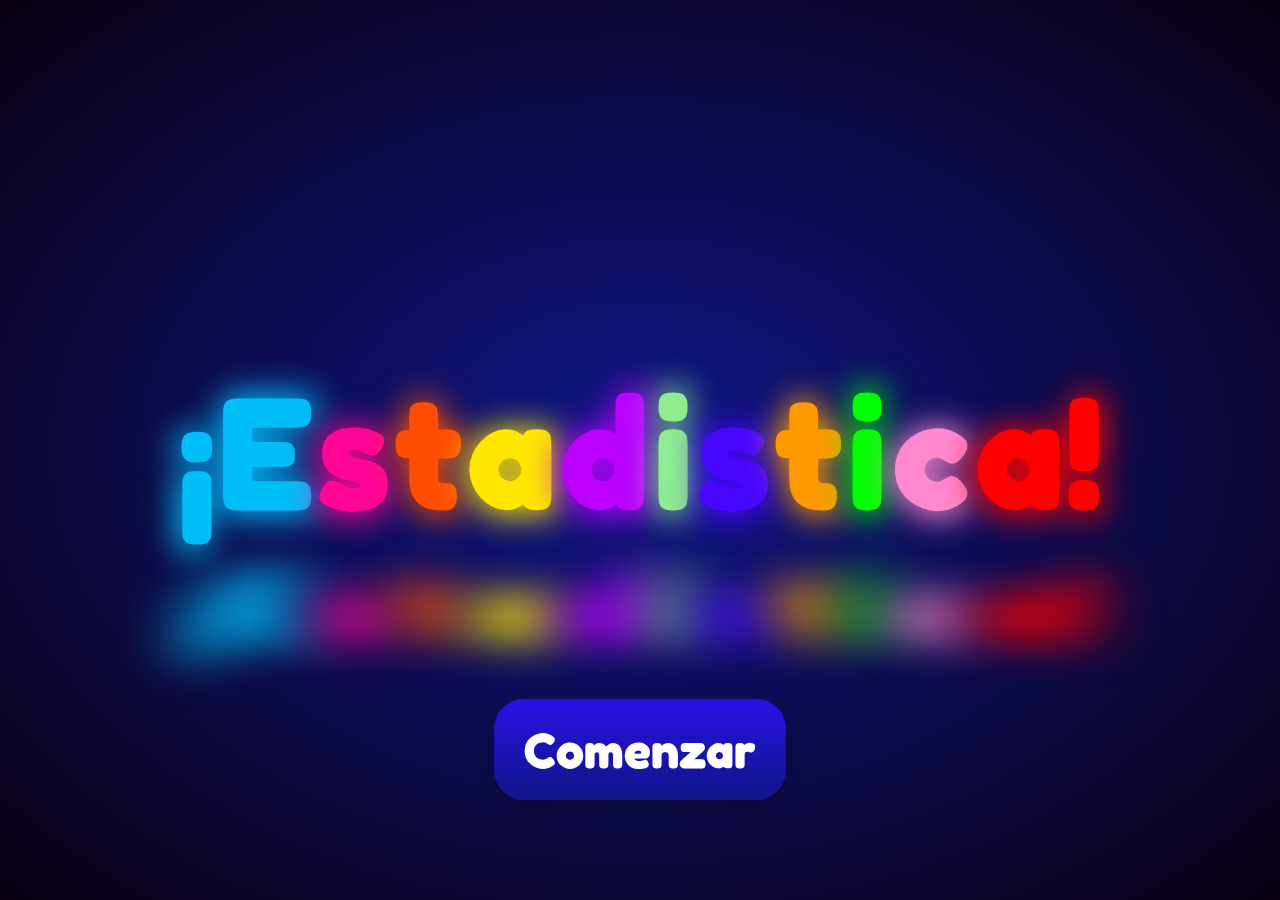
<file: index.html>
<!DOCTYPE html>
<html lang="en">
  <head>
    <meta charset="UTF-8" />
    <meta name="viewport" content="width=device-width, initial-scale=1.0" />
    <title>Estadistica</title>
    <link rel="stylesheet" href="Titulo.css" />
  </head>
  <body>
    <a href="Estadistica-menu.html" class="enlace-menu">Comenzar</a>
    <div class="container">
      <span style="--l: '¡E';">¡E</span>
      <span style="--l: 's';">s</span>
      <span style="--l: 't';">t</span>
      <span style="--l: 'a';">a</span>
      <span style="--l: 'd';">d</span>
      <span style="--l: 'i';">i</span>
      <span style="--l: 's';">s</span>
      <span style="--l: 't';">t</span>
      <span style="--l: 'i';">i</span>
      <span style="--l: 'c';">c</span>
      <span style="--l: 'a!';">a!</span>
    </div>
  </body>
</html>
</file>
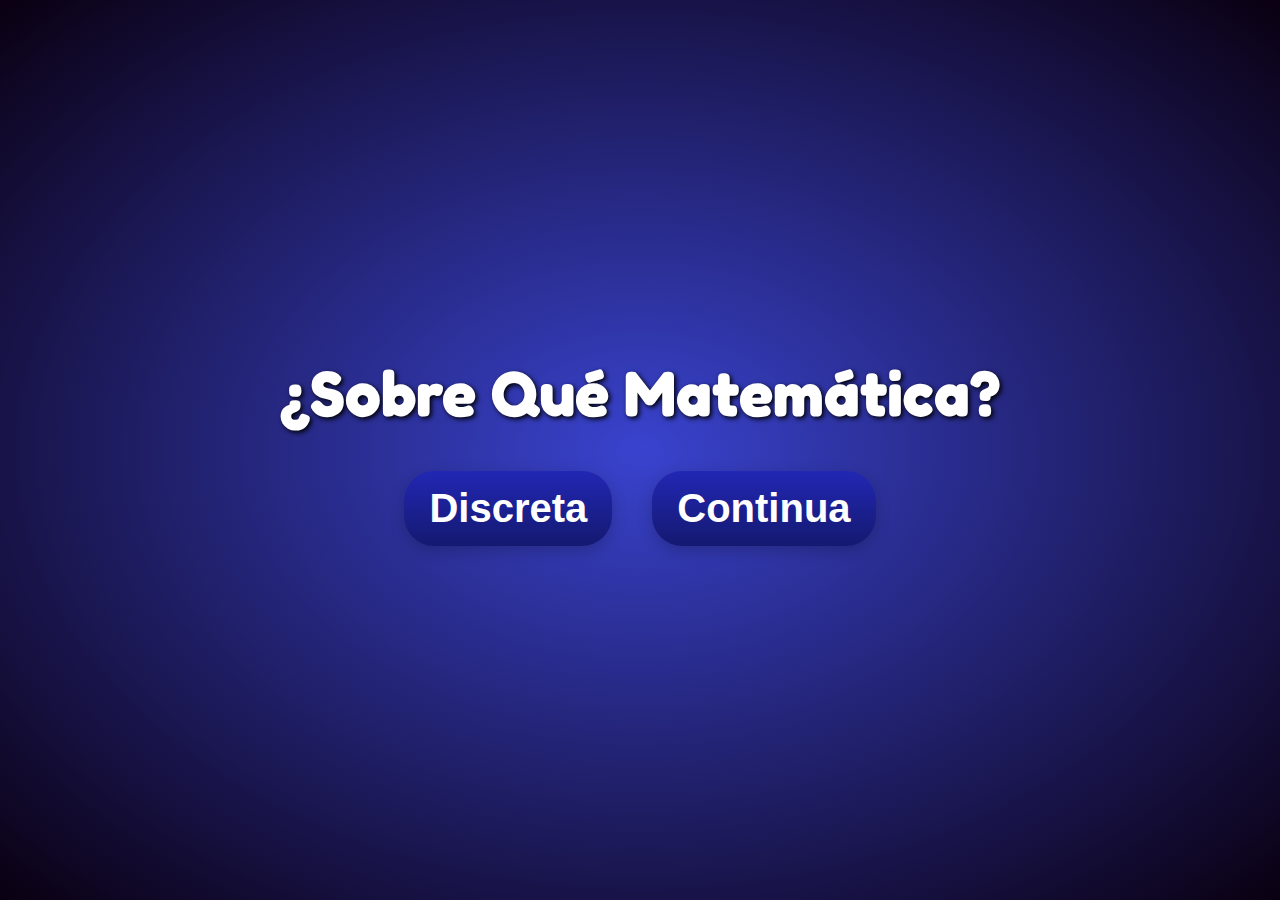
<file: Estadistica-menu.html>
<!DOCTYPE html>
<html lang="en">
<head>
    <meta charset="UTF-8">
    <meta name="viewport" content="width=device-width, initial-scale=1.0">
    <title>Estadistica</title>
    <link rel="stylesheet" href="Menu.css" />
</head>
<body>
  <body>
    <h1>¿Sobre Qué Matemática?</h1>
    <div class="button-container">
        <a href="MatematicaD.html"><button class="beautiful-button">Discreta</button></a>
        <a href="MatematicaC.html"><button class="beautiful-button">Continua</button></a>
    </div>
</body>
</html>
</file>
<file: Titulo.css>
@import url("https://fonts.googleapis.com/css2?family=Fredoka+One&display=swap");
* {
  margin: 0;
  padding: 0;
}
body {
  min-height: 100vh;
  display: flex;
  justify-content: center;
  align-items: center;
  
  background: -webkit-radial-gradient(#0e1686, #0a0011);
}
.container span {
  font-size: 120pt;
  font-weight: bold;
  position: relative;
  font-family: "Fredoka One";
  cursor: pointer;
  transition: all 300ms ease-in-out;
}
.container span::before {
  content: var(--l);
  position: absolute;
  transform: scale(1.1);
  filter: blur(15px);
}
.container span::after {
  content: var(--l);
  position: absolute;
  top: 80%;
  left: 0;
  filter: blur(30px);
  transform: rotateX(50deg);
}
.container span:hover {
  filter: contrast(250%);
}
.container span:nth-child(1) {
  color: #00bef8;
}
.container span:nth-child(2) {
  color: #ff0697;
}
.container span:nth-child(3) {
  color: #ff4d00;
}
.container span:nth-child(4) {
  color: #ffe600;
}
.container span:nth-child(5) {
  color: #bb00ff;
}
.container span:nth-child(6) {
  color: lightgreen;
}
.container span:nth-child(7) {
  color: rgb(72, 6, 255);
}
.container span:nth-child(8) {
  color: rgb(255, 153, 0);
}
.container span:nth-child(9) {
  color: rgb(0, 255, 0);
}
.container span:nth-child(10) {
  color: rgb(255, 137, 206);
}
.container span:nth-child(11) {
  color: rgb(255, 0, 0);
}

.enlace-menu {
    position: absolute; /* O fixed si quieres que se mantenga en la pantalla al hacer scroll */
    bottom: 100px;
    left: 50%;
    transform: translateX(-50%);
    padding: 20px 30px;
    background: linear-gradient(to bottom, #2711e6, #0e1686);
    color: white;
    font-family: "Fredoka One";
    font-weight: bold;
    font-size: 50px;
    border: none;
    box-shadow: 0 5px 15px rgba(0, 0, 0, 0.2);
    border-radius: 30px;
    cursor: pointer;
    animation: button-shimmer 2s infinite;
    transition: all 0.3s ease-in-out;
    text-decoration: none;
}

.enlace-menu:hover {
  background: linear-gradient(to bottom, #2611e68a, #0e1686a4);
  animation: button-particles 1s ease-in-out infinite;
  
}

@media (max-width: 768px) {

  body {

    min-height: 100vh;
    display: flex;
    justify-content: center;
    align-items: center;
    background-repeat: no-repeat;
    background-size: cover;
    background-attachment: fixed;
    background: -webkit-radial-gradient(#0e1686, #0a0011);

  }

  .container span {

    font-size: 60px;
    font-weight: bold;
    position: relative;
    font-family: "Fredoka One";
    cursor: pointer;
   transition: all 300ms ease-in-out;

  }

}
</file>
<file: Menu.css>
@import url("https://fonts.googleapis.com/css2?family=Fredoka+One&display=swap");

* {
    margin: 0;
    padding: 0;
    box-sizing: border-box;
}

body {
    min-height: 100vh;
    display: flex;
    flex-direction: column;
    justify-content: center;
    align-items: center;
    background: -webkit-radial-gradient(#3943ce, #0a0011);
    text-align: center;
    padding: 20px;
}

h1 {
    font-family: "Fredoka One", sans-serif;
    font-size: clamp(2rem, 5vw, 4rem);
    color: white;
    text-shadow: 2px 2px 5px black;
    margin-bottom: 20px;
}

.button-container {
  display: flex;
  gap: 40px; /* Espacio entre botones */
  justify-content: center; /* Centrar horizontalmente */
  flex-wrap: wrap; /* Permitir que los botones bajen en pantallas pequeñas */
  margin-top: 20px; /* Espacio debajo del título */
}

.beautiful-button {
    display: inline-block;
    background: linear-gradient(to bottom, #2227b4, #141970);
    color: white;
    font-family: "Segoe UI", sans-serif;
    font-weight: bold;
    font-size: clamp(1.5rem, 4vw, 2.5rem);
    border: none;
    border-radius: 30px;
    padding: 15px 25px;
    cursor: pointer;
    box-shadow: 0 5px 15px rgba(0, 0, 0, 0.2);
    animation: button-shimmer 2s infinite;
    transition: all 0.3s ease-in-out;
}

.beautiful-button:hover {
    background: linear-gradient(to bottom, #0a0c3377, #00000081);
    transform: translateY(-5px);
}

.beautiful-button:active {
    transform: scale(0.95);
    box-shadow: 0 2px 10px rgba(0, 0, 0, 0.3);
}

/* Adaptación a pantallas pequeñas */
@media (max-width: 768px) {
    body {
        padding: 10px;
    }

    .beautiful-button {
        padding: 12px 20px;
        font-size: clamp(1.2rem, 4vw, 2rem);
    }
}
</file>
